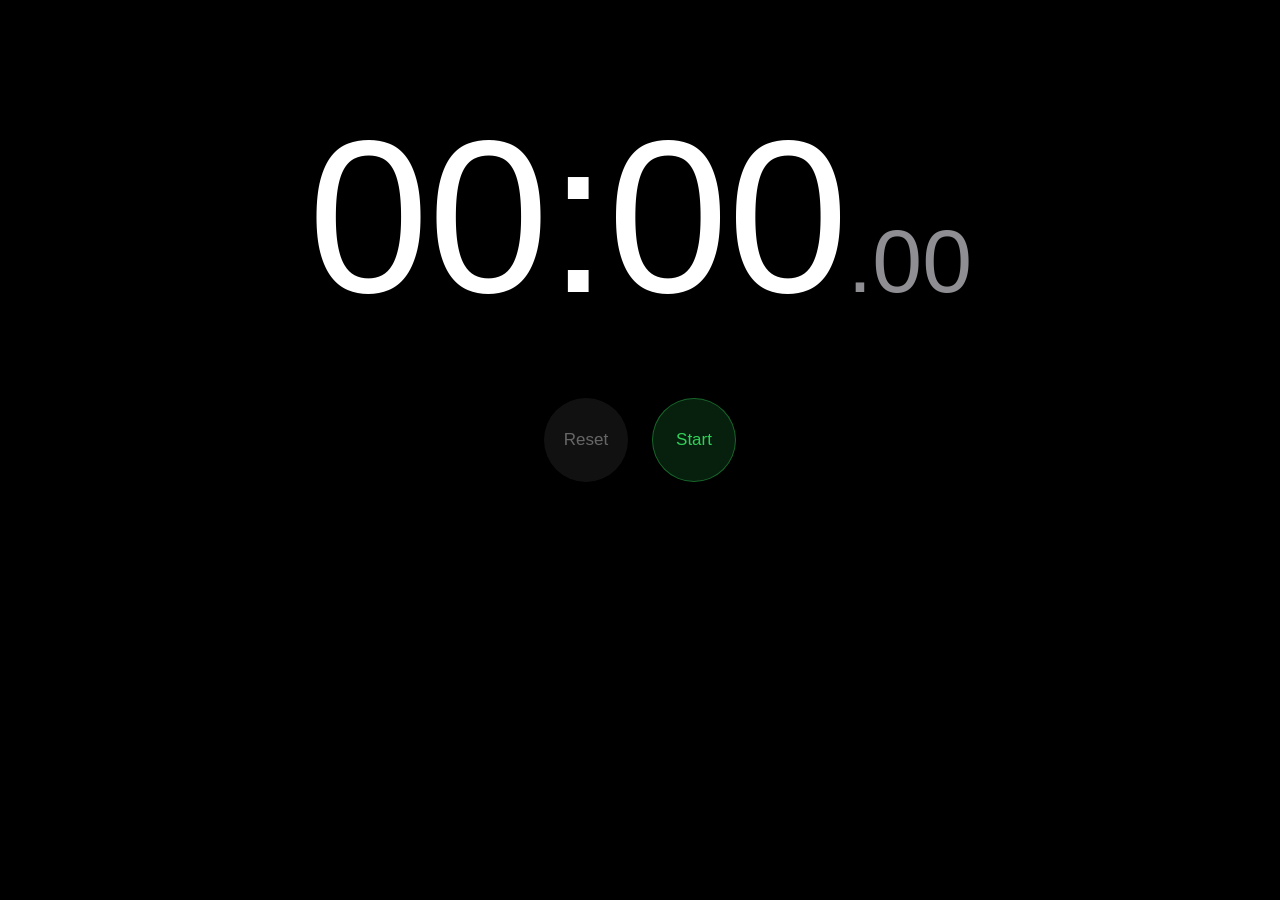
<file: index.html>
<!DOCTYPE html>
<html lang="en">
<head>
<meta charset="UTF-8">
<meta name="viewport" content="width=device-width, initial-scale=1, maximum-scale=1, user-scalable=no, viewport-fit=cover">
<title>Stopwatch</title>

<!-- iPhone "Add to Home Screen" support -->
<meta name="apple-mobile-web-app-capable" content="yes">
<meta name="apple-mobile-web-app-status-bar-style" content="black">
<meta name="apple-mobile-web-app-title" content="Stopwatch">
<meta name="theme-color" content="#000000">
<link rel="apple-touch-icon" href="icon.png">
<link rel="manifest" href="manifest.webmanifest">

<style>
  :root {
    --green: #30d158;
    --red: #ff453a;
    --gray: #2c2c2e;
    --gray-light: #3a3a3c;
    --text-dim: #8e8e93;
  }
  * { box-sizing: border-box; -webkit-tap-highlight-color: transparent; }
  html, body {
    height: 100%;
    margin: 0;
    background: #000;
    color: #fff;
    font-family: -apple-system, BlinkMacSystemFont, "SF Pro Text", Helvetica, Arial, sans-serif;
    overscroll-behavior: none;
    user-select: none;
  }
  body {
    display: flex;
    flex-direction: column;
    align-items: center;
    padding: env(safe-area-inset-top) env(safe-area-inset-right) env(safe-area-inset-bottom) env(safe-area-inset-left);
    min-height: 100%;
  }

  .time-display {
    flex: 0 0 auto;
    margin-top: max(12vh, 60px);
    display: flex;
    align-items: baseline;
    justify-content: center;
    font-variant-numeric: tabular-nums;
    font-feature-settings: "tnum";
  }
  .time-main {
    font-size: 17vw;
    font-weight: 200;
    line-height: 1;
    letter-spacing: -1px;
  }
  .time-hs {
    font-size: 7vw;
    font-weight: 200;
    color: var(--text-dim);
    min-width: 2.2ch;
  }

  .controls {
    flex: 0 0 auto;
    display: flex;
    gap: 24px;
    margin-top: 8vh;
  }
  .btn {
    width: 84px;
    height: 84px;
    border-radius: 50%;
    border: none;
    font-size: 17px;
    font-weight: 500;
    display: flex;
    align-items: center;
    justify-content: center;
    background: var(--gray);
    color: #fff;
    transition: opacity 0.1s;
  }
  .btn:active { opacity: 0.7; }
  .btn.start { background: rgba(48, 209, 88, 0.15); color: var(--green); border: 1px solid rgba(48,209,88,0.4); }
  .btn.stop { background: rgba(255, 69, 58, 0.15); color: var(--red); border: 1px solid rgba(255,69,58,0.4); }
  .btn.disabled { opacity: 0.4; }

  .laps {
    flex: 1 1 auto;
    width: 100%;
    max-width: 500px;
    margin-top: 6vh;
    padding: 0 24px;
    overflow-y: auto;
  }
  .lap-row {
    display: flex;
    justify-content: space-between;
    padding: 14px 4px;
    border-bottom: 1px solid var(--gray-light);
    font-size: 17px;
    font-variant-numeric: tabular-nums;
  }
  .lap-row .lap-label { color: #fff; }
  .lap-row.best .lap-label { color: var(--green); }
  .lap-row.worst .lap-label { color: var(--red); }
  .lap-row .lap-time { color: #fff; }

  .laps::-webkit-scrollbar { display: none; }
</style>
</head>
<body>

  <div class="time-display">
    <span class="time-main" id="timeMain">00:00</span><span class="time-hs" id="timeHs">.00</span>
  </div>

  <div class="controls">
    <button class="btn" id="lapResetBtn">Lap</button>
    <button class="btn start" id="startStopBtn">Start</button>
  </div>

  <div class="laps" id="laps"></div>

<script>
(function () {
  const STORAGE_KEY = 'stopwatch_state_v1';

  const timeMainEl = document.getElementById('timeMain');
  const timeHsEl = document.getElementById('timeHs');
  const startStopBtn = document.getElementById('startStopBtn');
  const lapResetBtn = document.getElementById('lapResetBtn');
  const lapsEl = document.getElementById('laps');

  // state: running bool, startEpoch (ms, when current run segment began),
  // elapsedBeforeStart (ms accumulated from previous segments), laps: [{elapsed}]
  let state = {
    running: false,
    startEpoch: 0,
    elapsedBeforeStart: 0,
    laps: []
  };

  function load() {
    try {
      const raw = localStorage.getItem(STORAGE_KEY);
      if (raw) state = Object.assign(state, JSON.parse(raw));
    } catch (e) { /* ignore corrupt state */ }
  }

  function save() {
    localStorage.setItem(STORAGE_KEY, JSON.stringify(state));
  }

  function currentElapsed() {
    if (state.running) {
      return state.elapsedBeforeStart + (Date.now() - state.startEpoch);
    }
    return state.elapsedBeforeStart;
  }

  function formatTime(ms) {
    const totalHs = Math.floor(ms / 10); // hundredths
    const hs = totalHs % 100;
    const totalSec = Math.floor(totalHs / 100);
    const sec = totalSec % 60;
    const totalMin = Math.floor(totalSec / 60);
    const min = totalMin % 60;
    const hr = Math.floor(totalMin / 60);
    const pad2 = n => String(n).padStart(2, '0');
    const main = hr > 0 ? `${pad2(hr)}:${pad2(min)}:${pad2(sec)}` : `${pad2(min)}:${pad2(sec)}`;
    return { main, hs: '.' + pad2(hs) };
  }

  function render() {
    const elapsed = currentElapsed();
    const { main, hs } = formatTime(elapsed);
    timeMainEl.textContent = main;
    timeHsEl.textContent = hs;

    if (state.running) {
      startStopBtn.textContent = 'Stop';
      startStopBtn.classList.remove('start');
      startStopBtn.classList.add('stop');
      lapResetBtn.textContent = 'Lap';
      lapResetBtn.classList.remove('disabled');
    } else {
      startStopBtn.textContent = 'Start';
      startStopBtn.classList.remove('stop');
      startStopBtn.classList.add('start');
      lapResetBtn.textContent = 'Reset';
      if (elapsed === 0) {
        lapResetBtn.classList.add('disabled');
      } else {
        lapResetBtn.classList.remove('disabled');
      }
    }

    renderLaps(elapsed);
  }

  function renderLaps(currentElapsedMs) {
    if (state.laps.length === 0) {
      lapsEl.innerHTML = '';
      return;
    }

    const durations = [];
    for (let i = 0; i < state.laps.length; i++) {
      const prev = i === 0 ? 0 : state.laps[i - 1].elapsed;
      durations.push(state.laps[i].elapsed - prev);
    }
    // include the in-progress lap if running
    let bestIdx = -1, worstIdx = -1;
    if (durations.length > 1) {
      let best = Infinity, worst = -Infinity;
      durations.forEach((d, i) => {
        if (d < best) { best = d; bestIdx = i; }
        if (d > worst) { worst = d; worstIdx = i; }
      });
    }

    let html = '';
    const totalLaps = state.laps.length;
    for (let i = totalLaps - 1; i >= 0; i--) {
      const cls = i === bestIdx ? 'best' : (i === worstIdx ? 'worst' : '');
      const { main, hs } = formatTime(durations[i]);
      html += `<div class="lap-row ${cls}"><span class="lap-label">Lap ${i + 1}</span><span class="lap-time">${main}${hs}</span></div>`;
    }
    lapsEl.innerHTML = html;
  }

  let rafId = null;
  function tick() {
    render();
    rafId = requestAnimationFrame(tick);
  }
  function startTicking() {
    if (rafId === null) rafId = requestAnimationFrame(tick);
  }
  function stopTicking() {
    if (rafId !== null) { cancelAnimationFrame(rafId); rafId = null; }
  }

  startStopBtn.addEventListener('click', () => {
    if (state.running) {
      state.elapsedBeforeStart = currentElapsed();
      state.running = false;
      stopTicking();
    } else {
      state.startEpoch = Date.now();
      state.running = true;
      startTicking();
    }
    save();
    render();
  });

  lapResetBtn.addEventListener('click', () => {
    if (state.running) {
      state.laps.push({ elapsed: currentElapsed() });
    } else {
      if (currentElapsed() === 0) return;
      state.laps = [];
      state.elapsedBeforeStart = 0;
    }
    save();
    render();
  });

  // Keep the display correct when the tab regains visibility (e.g. after
  // being backgrounded on iOS, where timers are throttled/paused).
  document.addEventListener('visibilitychange', () => {
    if (document.visibilityState === 'visible') {
      render();
      if (state.running) startTicking(); else stopTicking();
    }
  });

  load();
  render();
  if (state.running) startTicking();
})();
</script>

</body>
</html>
</file>
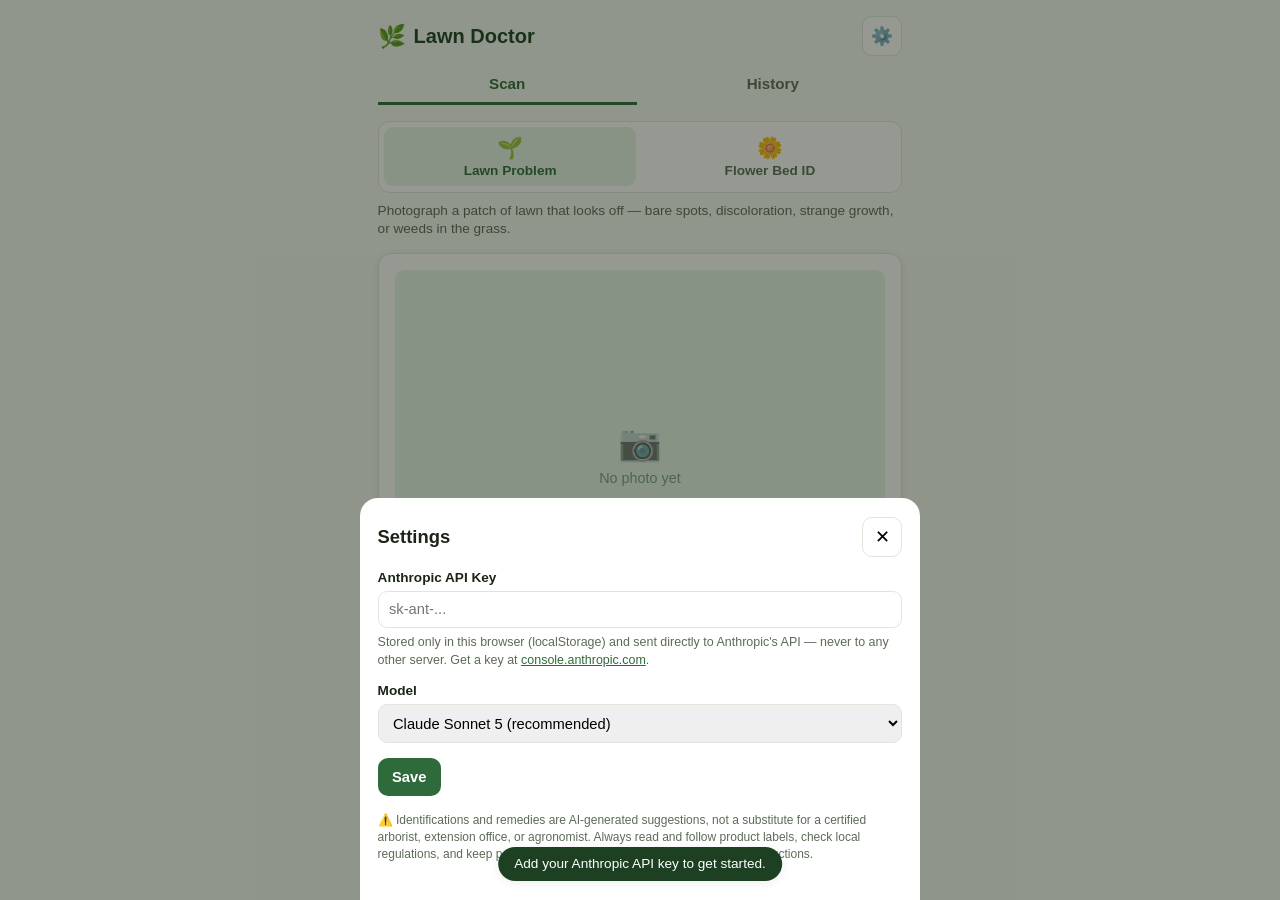
<file: app/index.html>
<!doctype html>
<html lang="en">
<head>
  <meta charset="UTF-8" />
  <meta name="viewport" content="width=device-width, initial-scale=1, viewport-fit=cover" />
  <title>Lawn Doctor</title>
  <meta name="description" content="Snap a photo of a lawn problem or flower bed weed and get an identification and remedy." />
  <meta name="theme-color" content="#2f6b3a" />
  <link rel="manifest" href="manifest.json" />
  <link rel="icon" href="icons/icon.svg" type="image/svg+xml" />
  <link rel="apple-touch-icon" href="icons/icon-192.png" />
  <link rel="stylesheet" href="css/styles.css" />
</head>
<body>
  <div id="app">

    <header class="topbar">
      <div class="brand">
        <span class="brand-icon">🌿</span>
        <span class="brand-name">Lawn Doctor</span>
      </div>
      <button id="settingsBtn" class="icon-btn" title="Settings" aria-label="Settings">⚙️</button>
    </header>

    <nav class="tabs" role="tablist">
      <button class="tab active" data-tab="scan" role="tab" aria-selected="true">Scan</button>
      <button class="tab" data-tab="history" role="tab" aria-selected="false">History</button>
    </nav>

    <main>
      <!-- SCAN TAB -->
      <section id="tab-scan" class="tab-panel active">

        <div class="mode-switch" role="tablist" aria-label="Scan mode">
          <button class="mode-btn active" data-mode="lawn" role="tab" aria-selected="true">
            <span class="mode-icon">🌱</span>
            <span>Lawn Problem</span>
          </button>
          <button class="mode-btn" data-mode="bed" role="tab" aria-selected="false">
            <span class="mode-icon">🌼</span>
            <span>Flower Bed ID</span>
          </button>
        </div>
        <p class="mode-hint" id="modeHint">
          Photograph a patch of lawn that looks off — bare spots, discoloration, strange growth, or weeds in the grass.
        </p>

        <div class="capture-card">
          <div id="previewWrap" class="preview-wrap empty">
            <img id="previewImg" alt="Selected photo preview" hidden />
            <div id="previewPlaceholder" class="preview-placeholder">
              <span class="ph-icon">📷</span>
              <span>No photo yet</span>
            </div>
          </div>

          <div class="capture-actions">
            <label class="btn primary" for="cameraInput">
              📸 Take Photo
            </label>
            <input id="cameraInput" type="file" accept="image/*" capture="environment" hidden />

            <label class="btn secondary" for="fileInput">
              🖼️ Choose from Library
            </label>
            <input id="fileInput" type="file" accept="image/*" hidden />
          </div>

          <label class="notes-label" for="notesInput">
            Anything you've noticed? (optional)
            <textarea id="notesInput" placeholder="e.g. spreading fast, appeared after rain, pets use this area..." rows="2"></textarea>
          </label>

          <button id="identifyBtn" class="btn identify" disabled>Identify &amp; Suggest Remedy</button>
        </div>

        <div id="resultArea" class="result-area" hidden></div>
      </section>

      <!-- HISTORY TAB -->
      <section id="tab-history" class="tab-panel">
        <div class="history-header">
          <h2>Past Scans</h2>
          <button id="clearHistoryBtn" class="btn tiny danger">Clear All</button>
        </div>
        <div id="historyList" class="history-list"></div>
        <p id="historyEmpty" class="empty-msg" hidden>No scans yet. Identify something in the Scan tab to see it here.</p>
      </section>
    </main>

    <!-- SETTINGS MODAL -->
    <div id="settingsModal" class="modal" hidden>
      <div class="modal-card">
        <div class="modal-header">
          <h2>Settings</h2>
          <button id="closeSettingsBtn" class="icon-btn" aria-label="Close">✕</button>
        </div>

        <label class="field">
          Anthropic API Key
          <input id="apiKeyInput" type="password" placeholder="sk-ant-..." autocomplete="off" />
        </label>
        <p class="field-hint">
          Stored only in this browser (localStorage) and sent directly to Anthropic's API — never to any
          other server. Get a key at
          <a href="https://console.anthropic.com/settings/keys" target="_blank" rel="noopener">console.anthropic.com</a>.
        </p>

        <label class="field">
          Model
          <select id="modelSelect">
            <option value="claude-sonnet-5">Claude Sonnet 5 (recommended)</option>
            <option value="claude-opus-5">Claude Opus 5 (highest accuracy)</option>
            <option value="claude-haiku-4-5-20251001">Claude Haiku 4.5 (fastest / cheapest)</option>
          </select>
        </label>

        <button id="saveSettingsBtn" class="btn primary">Save</button>

        <p class="disclaimer">
          ⚠️ Identifications and remedies are AI-generated suggestions, not a substitute for a certified
          arborist, extension office, or agronomist. Always read and follow product labels, check local
          regulations, and keep pets/children away from treated areas per label instructions.
        </p>
      </div>
    </div>

    <div id="toast" class="toast" hidden></div>
  </div>

  <script src="js/storage.js"></script>
  <script src="js/api.js"></script>
  <script src="js/app.js"></script>
</body>
</html>
</file>
<file: app/css/styles.css>
:root {
  --green-900: #1d4023;
  --green-700: #2f6b3a;
  --green-500: #4c9c58;
  --green-100: #e6f4e8;
  --amber-500: #c98a2b;
  --red-500: #c0392b;
  --bg: #f6f8f4;
  --card: #ffffff;
  --text: #1c2418;
  --text-muted: #5c6b57;
  --border: #dfe6db;
  --radius: 14px;
  --shadow: 0 2px 10px rgba(20, 40, 20, 0.08);
}

* { box-sizing: border-box; }

html, body {
  margin: 0;
  padding: 0;
  background: var(--bg);
  color: var(--text);
  font-family: -apple-system, BlinkMacSystemFont, "Segoe UI", Roboto, Helvetica, Arial, sans-serif;
  -webkit-tap-highlight-color: transparent;
}

#app {
  max-width: 560px;
  margin: 0 auto;
  min-height: 100vh;
  display: flex;
  flex-direction: column;
  padding-bottom: 2rem;
}

.topbar {
  display: flex;
  align-items: center;
  justify-content: space-between;
  padding: 1rem 1.1rem 0.6rem;
  position: sticky;
  top: 0;
  background: var(--bg);
  z-index: 5;
}

.brand { display: flex; align-items: center; gap: 0.5rem; font-weight: 700; font-size: 1.25rem; color: var(--green-900); }
.brand-icon { font-size: 1.4rem; }

.icon-btn {
  background: var(--card);
  border: 1px solid var(--border);
  border-radius: 10px;
  width: 40px;
  height: 40px;
  font-size: 1.1rem;
  cursor: pointer;
}

.tabs {
  display: flex;
  gap: 0.4rem;
  padding: 0 1.1rem;
  margin-bottom: 0.6rem;
}
.tab {
  flex: 1;
  padding: 0.6rem 0.5rem;
  border: none;
  background: transparent;
  color: var(--text-muted);
  font-weight: 600;
  border-bottom: 3px solid transparent;
  cursor: pointer;
  font-size: 0.95rem;
}
.tab.active { color: var(--green-700); border-bottom-color: var(--green-700); }

main { flex: 1; padding: 0 1.1rem; }

.tab-panel { display: none; }
.tab-panel.active { display: block; }

.mode-switch {
  display: flex;
  gap: 0.5rem;
  background: var(--card);
  border: 1px solid var(--border);
  border-radius: 12px;
  padding: 0.35rem;
  margin-top: 0.4rem;
}
.mode-btn {
  flex: 1;
  display: flex;
  flex-direction: column;
  align-items: center;
  gap: 0.15rem;
  padding: 0.55rem 0.4rem;
  border: none;
  background: transparent;
  border-radius: 9px;
  color: var(--text-muted);
  font-weight: 600;
  font-size: 0.85rem;
  cursor: pointer;
}
.mode-btn.active { background: var(--green-100); color: var(--green-700); }
.mode-icon { font-size: 1.3rem; }

.mode-hint {
  color: var(--text-muted);
  font-size: 0.85rem;
  margin: 0.55rem 0 0.9rem;
  line-height: 1.35;
}

.capture-card {
  background: var(--card);
  border: 1px solid var(--border);
  border-radius: var(--radius);
  padding: 1rem;
  box-shadow: var(--shadow);
}

.preview-wrap {
  width: 100%;
  aspect-ratio: 4 / 3;
  border-radius: 10px;
  overflow: hidden;
  background: var(--green-100);
  display: flex;
  align-items: center;
  justify-content: center;
  margin-bottom: 0.9rem;
}
.preview-wrap img { width: 100%; height: 100%; object-fit: cover; display: block; }
.preview-wrap img[hidden] { display: none; }
.preview-placeholder[hidden] { display: none; }
.preview-placeholder {
  display: flex;
  flex-direction: column;
  align-items: center;
  gap: 0.4rem;
  color: var(--green-700);
  opacity: 0.6;
  font-size: 0.9rem;
}
.ph-icon { font-size: 2.2rem; }

.capture-actions {
  display: grid;
  grid-template-columns: 1fr 1fr;
  gap: 0.6rem;
  margin-bottom: 0.9rem;
}

.btn {
  display: inline-flex;
  align-items: center;
  justify-content: center;
  gap: 0.4rem;
  padding: 0.7rem 0.9rem;
  border-radius: 10px;
  border: none;
  font-weight: 600;
  font-size: 0.92rem;
  cursor: pointer;
  text-align: center;
}
.btn.primary { background: var(--green-700); color: #fff; }
.btn.secondary { background: var(--green-100); color: var(--green-700); }
.btn.identify { width: 100%; background: var(--amber-500); color: #fff; font-size: 1rem; padding: 0.85rem; }
.btn.identify:disabled { background: #cfd6c9; color: #8a9385; cursor: not-allowed; }
.btn.tiny { padding: 0.35rem 0.6rem; font-size: 0.8rem; }
.btn.danger { background: #fbe4e1; color: var(--red-500); }

.notes-label {
  display: block;
  font-size: 0.85rem;
  color: var(--text-muted);
  margin-bottom: 0.9rem;
}
.notes-label textarea {
  width: 100%;
  margin-top: 0.35rem;
  border-radius: 8px;
  border: 1px solid var(--border);
  padding: 0.5rem;
  font-family: inherit;
  font-size: 0.9rem;
  resize: vertical;
}

.result-area { margin-top: 1rem; }

.result-card {
  background: var(--card);
  border: 1px solid var(--border);
  border-radius: var(--radius);
  padding: 1rem;
  box-shadow: var(--shadow);
  margin-bottom: 1rem;
}

.result-title-row {
  display: flex;
  align-items: flex-start;
  justify-content: space-between;
  gap: 0.6rem;
}
.result-title { font-size: 1.15rem; font-weight: 700; color: var(--green-900); margin: 0; }
.result-sub { color: var(--text-muted); font-size: 0.85rem; margin: 0.15rem 0 0; font-style: italic; }

.badge {
  display: inline-block;
  padding: 0.2rem 0.6rem;
  border-radius: 999px;
  font-size: 0.72rem;
  font-weight: 700;
  white-space: nowrap;
}
.badge.weed { background: #fbe4e1; color: var(--red-500); }
.badge.ok { background: var(--green-100); color: var(--green-700); }
.badge.unsure { background: #fdf1de; color: var(--amber-500); }

.confidence {
  font-size: 0.78rem;
  color: var(--text-muted);
  margin-top: 0.3rem;
}

.result-section { margin-top: 0.9rem; }
.result-section h3 {
  font-size: 0.82rem;
  text-transform: uppercase;
  letter-spacing: 0.03em;
  color: var(--green-700);
  margin: 0 0 0.35rem;
}
.result-section p, .result-section li { font-size: 0.92rem; line-height: 1.45; margin: 0.2rem 0; }
.result-section ul { padding-left: 1.1rem; margin: 0.2rem 0; }

.sources-list { padding-left: 1.1rem; margin: 0.2rem 0; }
.sources-list li { font-size: 0.85rem; }
.sources-list a { color: var(--green-700); word-break: break-word; }

.safety-note {
  background: #fdf1de;
  border: 1px solid #f0d9ad;
  border-radius: 10px;
  padding: 0.6rem 0.7rem;
  font-size: 0.85rem;
  color: #6b4d10;
  margin-top: 0.9rem;
}

.loading {
  display: flex;
  align-items: center;
  gap: 0.6rem;
  padding: 1.2rem;
  color: var(--text-muted);
  font-size: 0.92rem;
}
.spinner {
  width: 20px;
  height: 20px;
  border: 3px solid var(--green-100);
  border-top-color: var(--green-700);
  border-radius: 50%;
  animation: spin 0.8s linear infinite;
}
@keyframes spin { to { transform: rotate(360deg); } }

.error-card {
  background: #fbe4e1;
  border: 1px solid #f3c2ba;
  border-radius: var(--radius);
  padding: 1rem;
  color: var(--red-500);
  font-size: 0.9rem;
}

.history-header { display: flex; align-items: center; justify-content: space-between; margin-top: 0.4rem; }
.history-header h2 { font-size: 1.1rem; margin: 0; color: var(--green-900); }

.history-list { display: flex; flex-direction: column; gap: 0.7rem; margin-top: 0.8rem; }

.history-item {
  display: flex;
  gap: 0.7rem;
  background: var(--card);
  border: 1px solid var(--border);
  border-radius: 12px;
  padding: 0.6rem;
  cursor: pointer;
  text-align: left;
}
.history-item img { width: 64px; height: 64px; object-fit: cover; border-radius: 8px; flex-shrink: 0; }
.history-item .hi-body { flex: 1; min-width: 0; }
.history-item .hi-title { font-weight: 700; font-size: 0.92rem; color: var(--green-900); }
.history-item .hi-meta { font-size: 0.75rem; color: var(--text-muted); margin-top: 0.15rem; }
.history-item .hi-meta .mode-tag { font-weight: 600; }

.empty-msg { color: var(--text-muted); font-size: 0.9rem; margin-top: 1.2rem; text-align: center; }

.modal {
  position: fixed;
  inset: 0;
  background: rgba(20, 30, 15, 0.45);
  display: flex;
  align-items: flex-end;
  justify-content: center;
  z-index: 20;
}
.modal[hidden] { display: none; }
.modal-card {
  background: var(--card);
  width: 100%;
  max-width: 560px;
  border-radius: 18px 18px 0 0;
  padding: 1.2rem 1.1rem 1.6rem;
  max-height: 88vh;
  overflow-y: auto;
}
.modal-header { display: flex; align-items: center; justify-content: space-between; margin-bottom: 0.8rem; }
.modal-header h2 { margin: 0; font-size: 1.15rem; }

.field { display: block; font-size: 0.85rem; font-weight: 600; color: var(--text); margin-bottom: 0.9rem; }
.field input, .field select {
  display: block;
  width: 100%;
  margin-top: 0.35rem;
  padding: 0.6rem 0.65rem;
  border-radius: 9px;
  border: 1px solid var(--border);
  font-size: 0.92rem;
  font-family: inherit;
}
.field-hint { font-size: 0.78rem; color: var(--text-muted); margin: -0.5rem 0 0.9rem; line-height: 1.4; }
.field-hint a { color: var(--green-700); }

.disclaimer { font-size: 0.75rem; color: var(--text-muted); margin-top: 1rem; line-height: 1.4; }

.toast {
  position: fixed;
  bottom: 1.2rem;
  left: 50%;
  transform: translateX(-50%);
  background: var(--green-900);
  color: #fff;
  padding: 0.6rem 1rem;
  border-radius: 999px;
  font-size: 0.85rem;
  z-index: 30;
  box-shadow: var(--shadow);
}

@media (prefers-color-scheme: dark) {
  :root {
    --bg: #10160f;
    --card: #1a221a;
    --text: #e9f0e6;
    --text-muted: #97a390;
    --border: #2a352a;
    --green-100: #1f3322;
    --shadow: 0 2px 12px rgba(0,0,0,0.4);
  }
}
</file>
